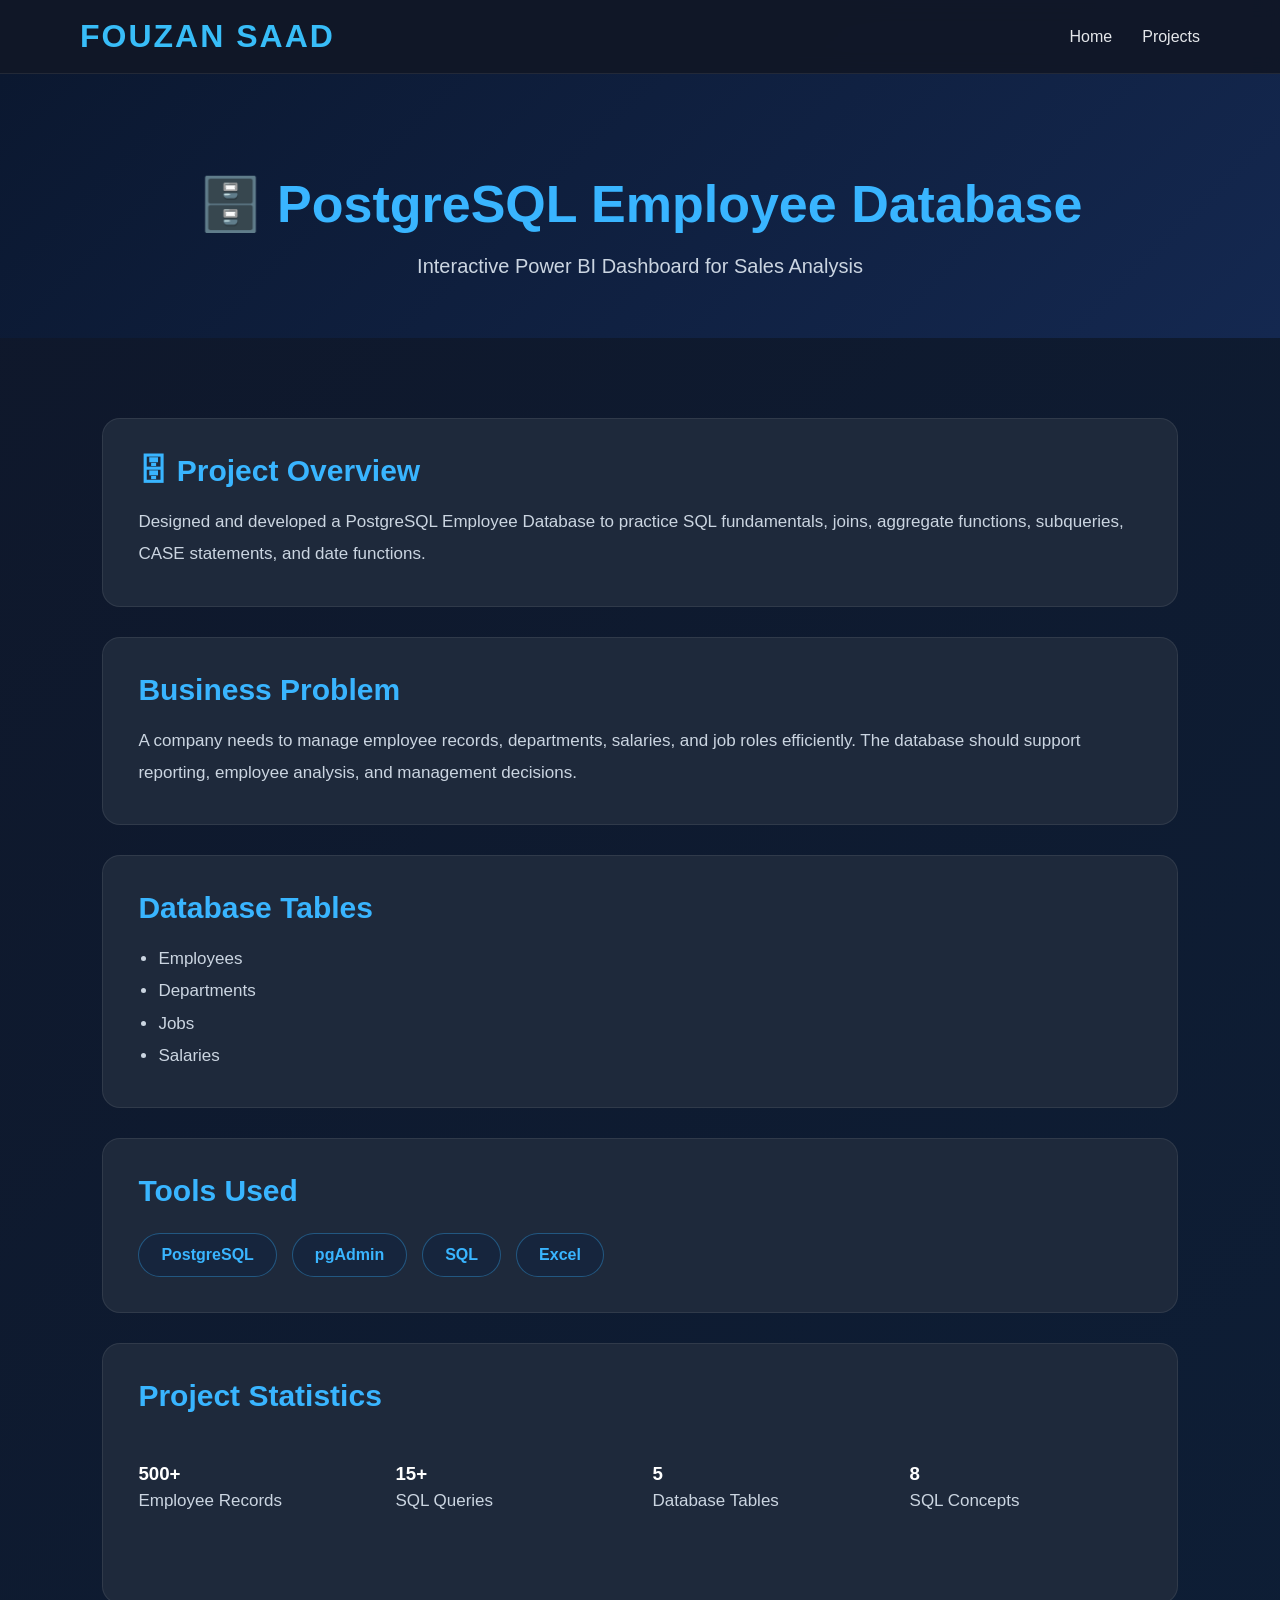
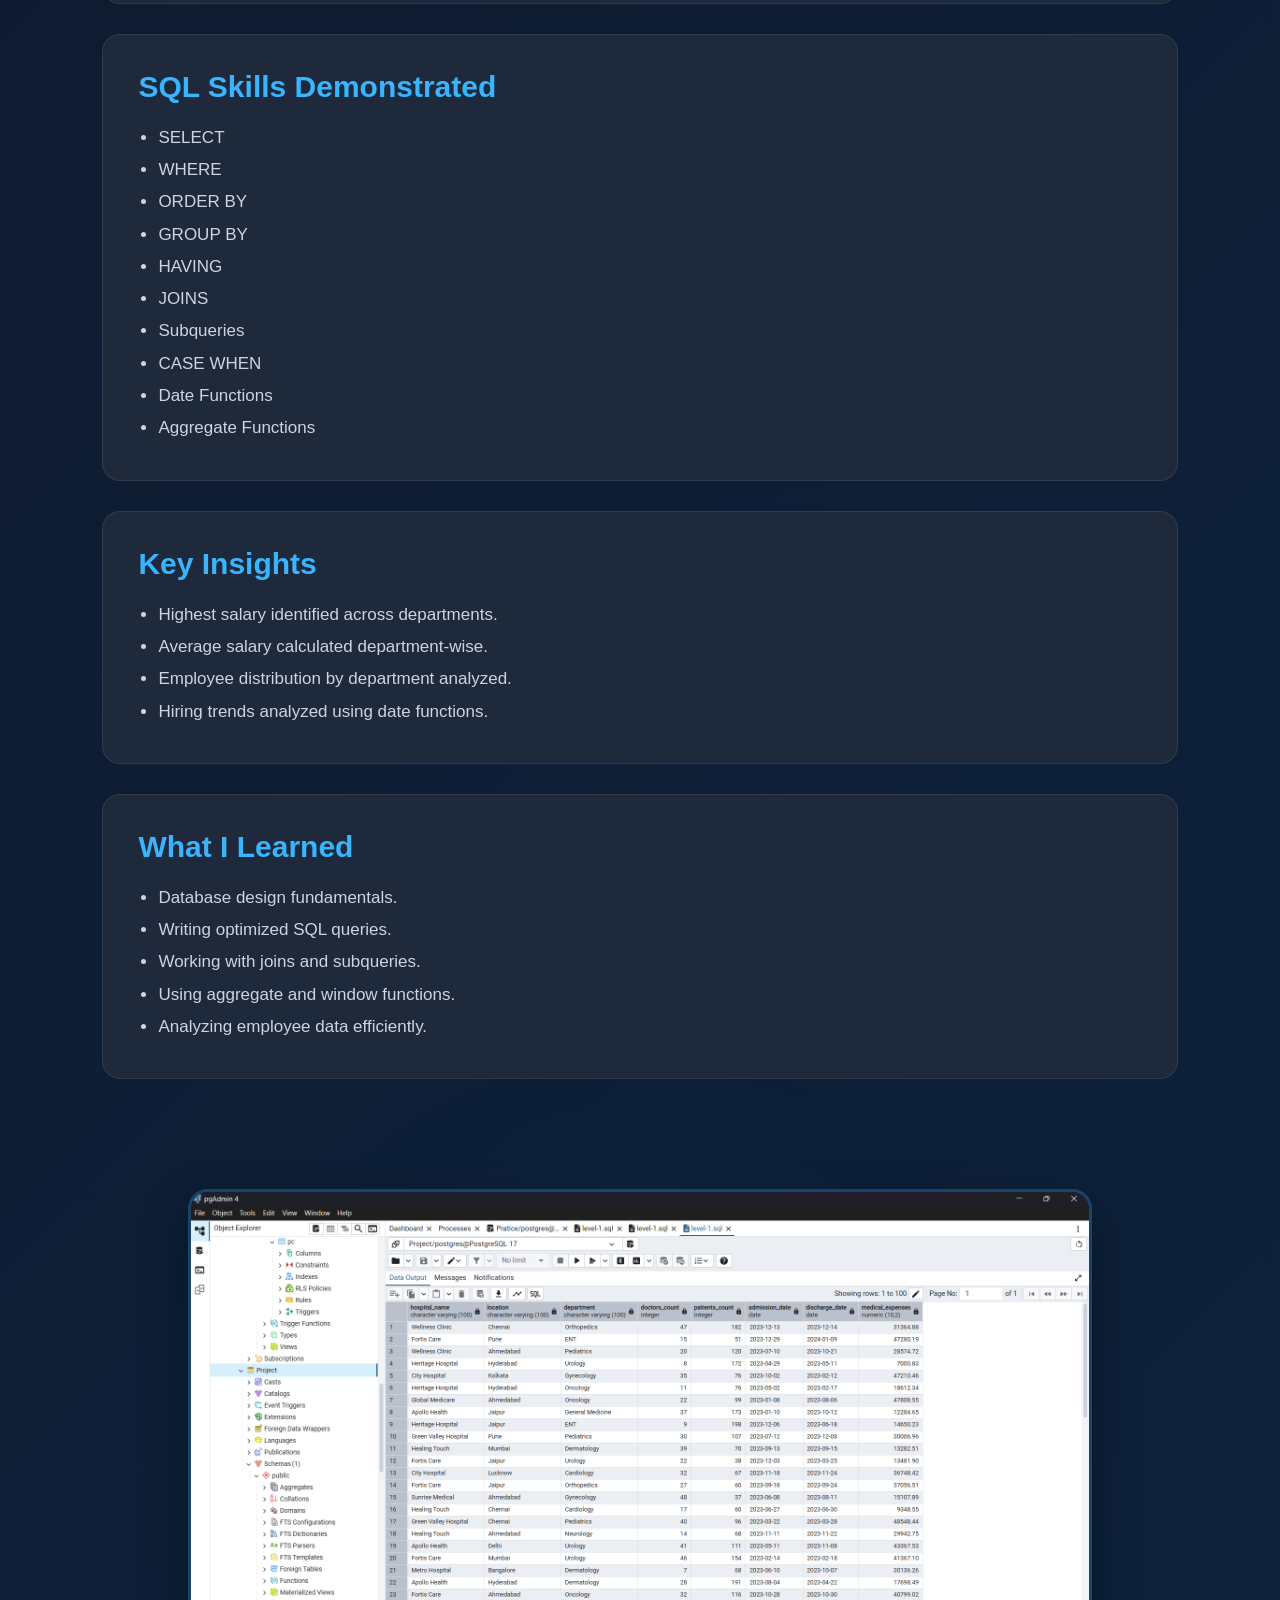
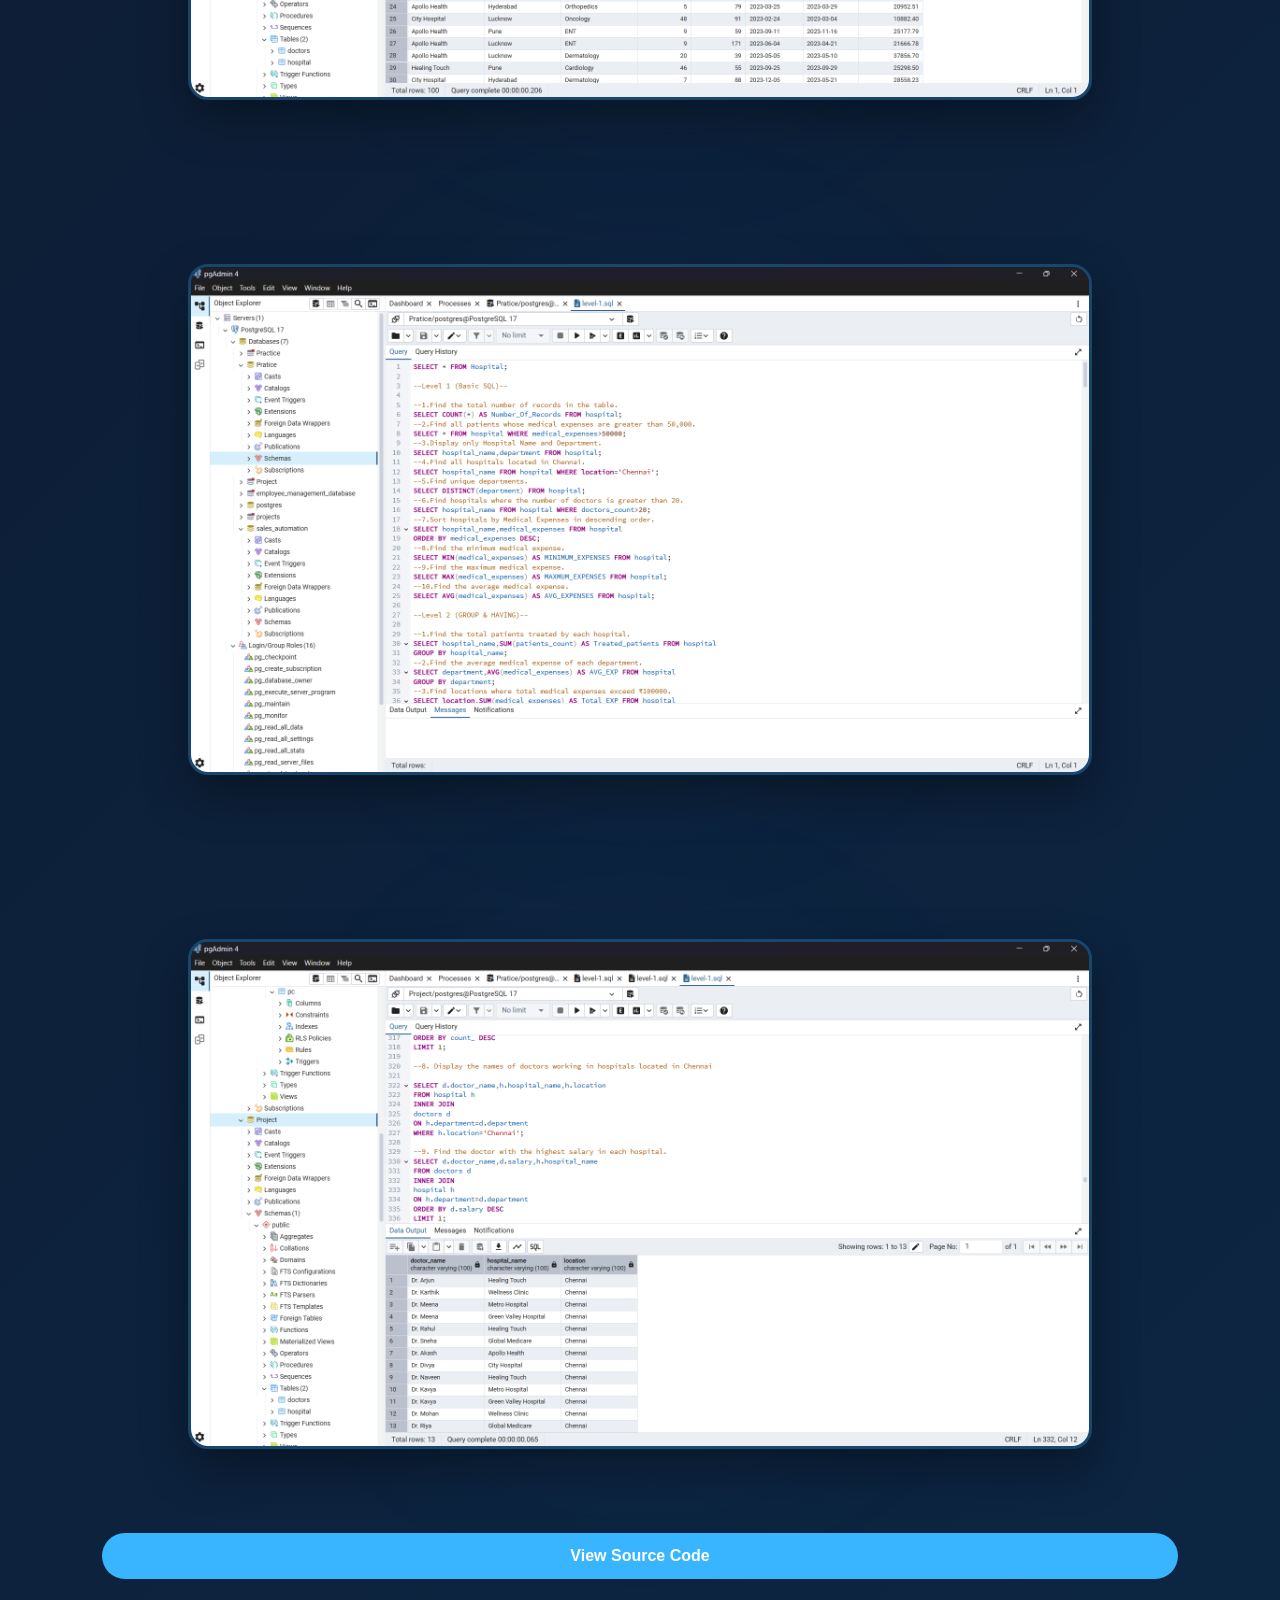
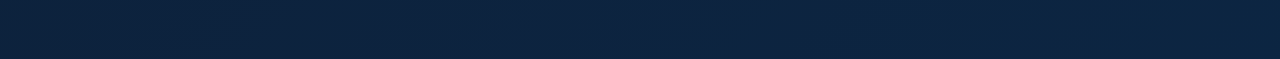
<file: projects/postgre.html>
<!DOCTYPE html>
<html lang="en">

<head>

<meta charset="UTF-8">

<meta name="viewport" content="width=device-width, initial-scale=1.0">

<title>PostgreSQL Employee Database</title>

<link rel="stylesheet" href="../style.css">

</head>

<body>

</body>
<header>

<nav class="navbar">

<div class="logo">
FOUZAN SAAD
</div>

<ul class="nav-links">

<li><a href="../index.html">Home</a></li>

<li><a href="../index.html#projects">Projects</a></li>

</ul>

</nav>
<section class="project-banner">

<div class="container">

<h1>🗄️ PostgreSQL Employee Database</h1>

<p>
Interactive Power BI Dashboard for Sales Analysis
</p>

</div>

</section>
<section class="project-details">

    <div class="container">
<div class="detail-card">

    <h2>🗄 Project Overview</h2>

    <p>
        Designed and developed a PostgreSQL Employee Database to practice
        SQL fundamentals, joins, aggregate functions, subqueries,
        CASE statements, and date functions.
    </p>

</div>
<div class="detail-card">

<h2>Business Problem</h2>

<p>
A company needs to manage employee records, departments, salaries,
and job roles efficiently. The database should support reporting,
employee analysis, and management decisions.
</p>

</div>
<div class="detail-card">

<h2>Database Tables</h2>

<ul>

<li>Employees</li>

<li>Departments</li>

<li>Jobs</li>

<li>Salaries</li>

</ul>

</div>
<div class="detail-card">

<h2>Tools Used</h2>

<div class="tech-stack">

<span>PostgreSQL</span>

<span>pgAdmin</span>

<span>SQL</span>

<span>Excel</span>

</div>

</div>
<div class="detail-card">

<h2>Project Statistics</h2>

<div class="stats-grid">

<div class="stat-box">
<h3>500+</h3>
<p>Employee Records</p>
</div>

<div class="stat-box">
<h3>15+</h3>
<p>SQL Queries</p>
</div>

<div class="stat-box">
<h3>5</h3>
<p>Database Tables</p>
</div>

<div class="stat-box">
<h3>8</h3>
<p>SQL Concepts</p>
</div>

</div>

</div>
<div class="detail-card">

<h2>SQL Skills Demonstrated</h2>

<ul>

<li>SELECT</li>

<li>WHERE</li>

<li>ORDER BY</li>

<li>GROUP BY</li>

<li>HAVING</li>

<li>JOINS</li>

<li>Subqueries</li>

<li>CASE WHEN</li>

<li>Date Functions</li>

<li>Aggregate Functions</li>

</ul>

</div>
<div class="detail-card">

<h2>Key Insights</h2>

<ul>

<li>Highest salary identified across departments.</li>

<li>Average salary calculated department-wise.</li>

<li>Employee distribution by department analyzed.</li>

<li>Hiring trends analyzed using date functions.</li>

</ul>

</div>
<div class="detail-card">

<h2>What I Learned</h2>

<ul>

<li>Database design fundamentals.</li>

<li>Writing optimized SQL queries.</li>

<li>Working with joins and subqueries.</li>

<li>Using aggregate and window functions.</li>

<li>Analyzing employee data efficiently.</li>

</ul>

</div>
<!-- Dashboard Screenshot -->

<section class="project-image">

    <div class="container">

        <img src="../Images/Employee table.png"
             alt="Sales Performance Dashboard">

    </div>

</section>
<section class="project-image">

    <div class="container">

        <img src="../Images/pgAdmin.png"
             alt="Sales Performance Dashboard">

    </div>

</section>
<section class="project-image">

    <div class="container">

        <img src="../Images/results.png"
             alt="Sales Performance Dashboard">

    </div>

</section>
<div class="project-buttons">

<a href="https://github.com/fouzansaadtech/Hospital-SQL-Analysis/blob/main/Hospital_Data2.csv" class="btn">
View Source Code
</a>

</div>
</file>
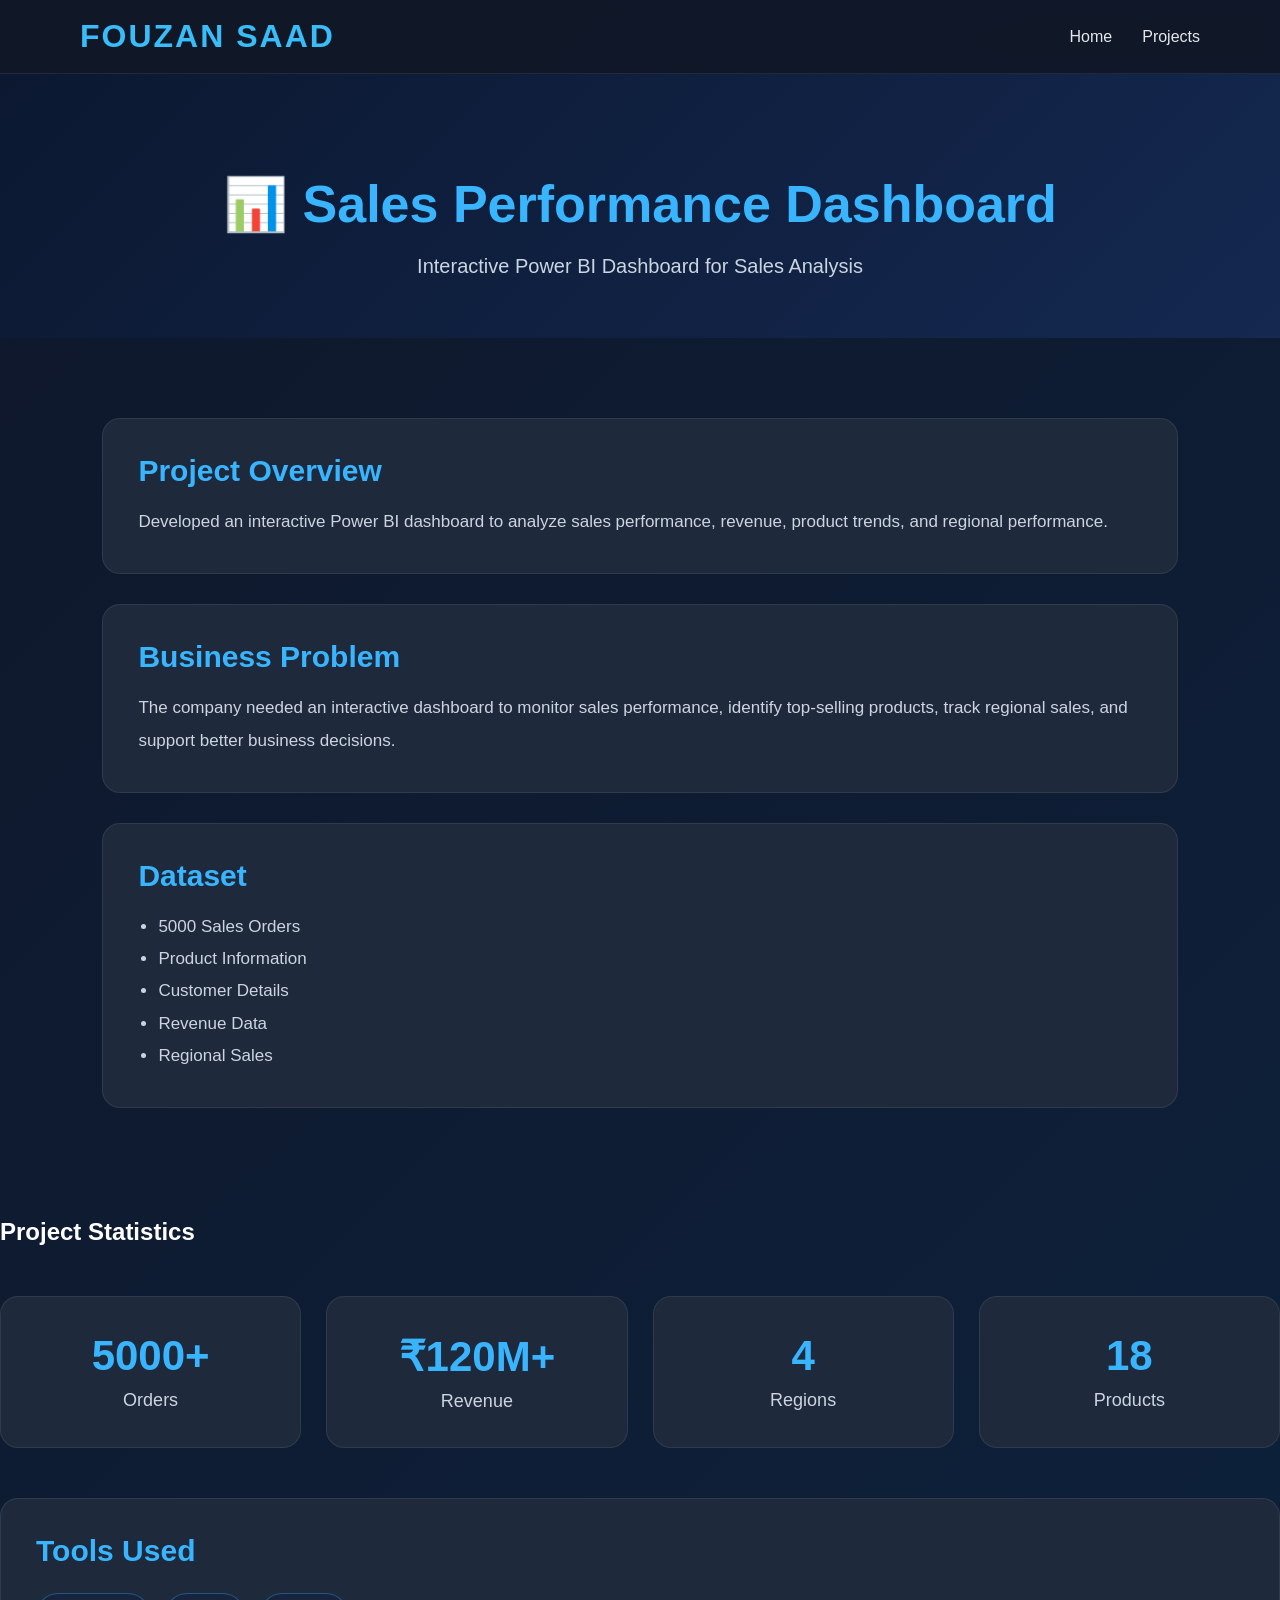
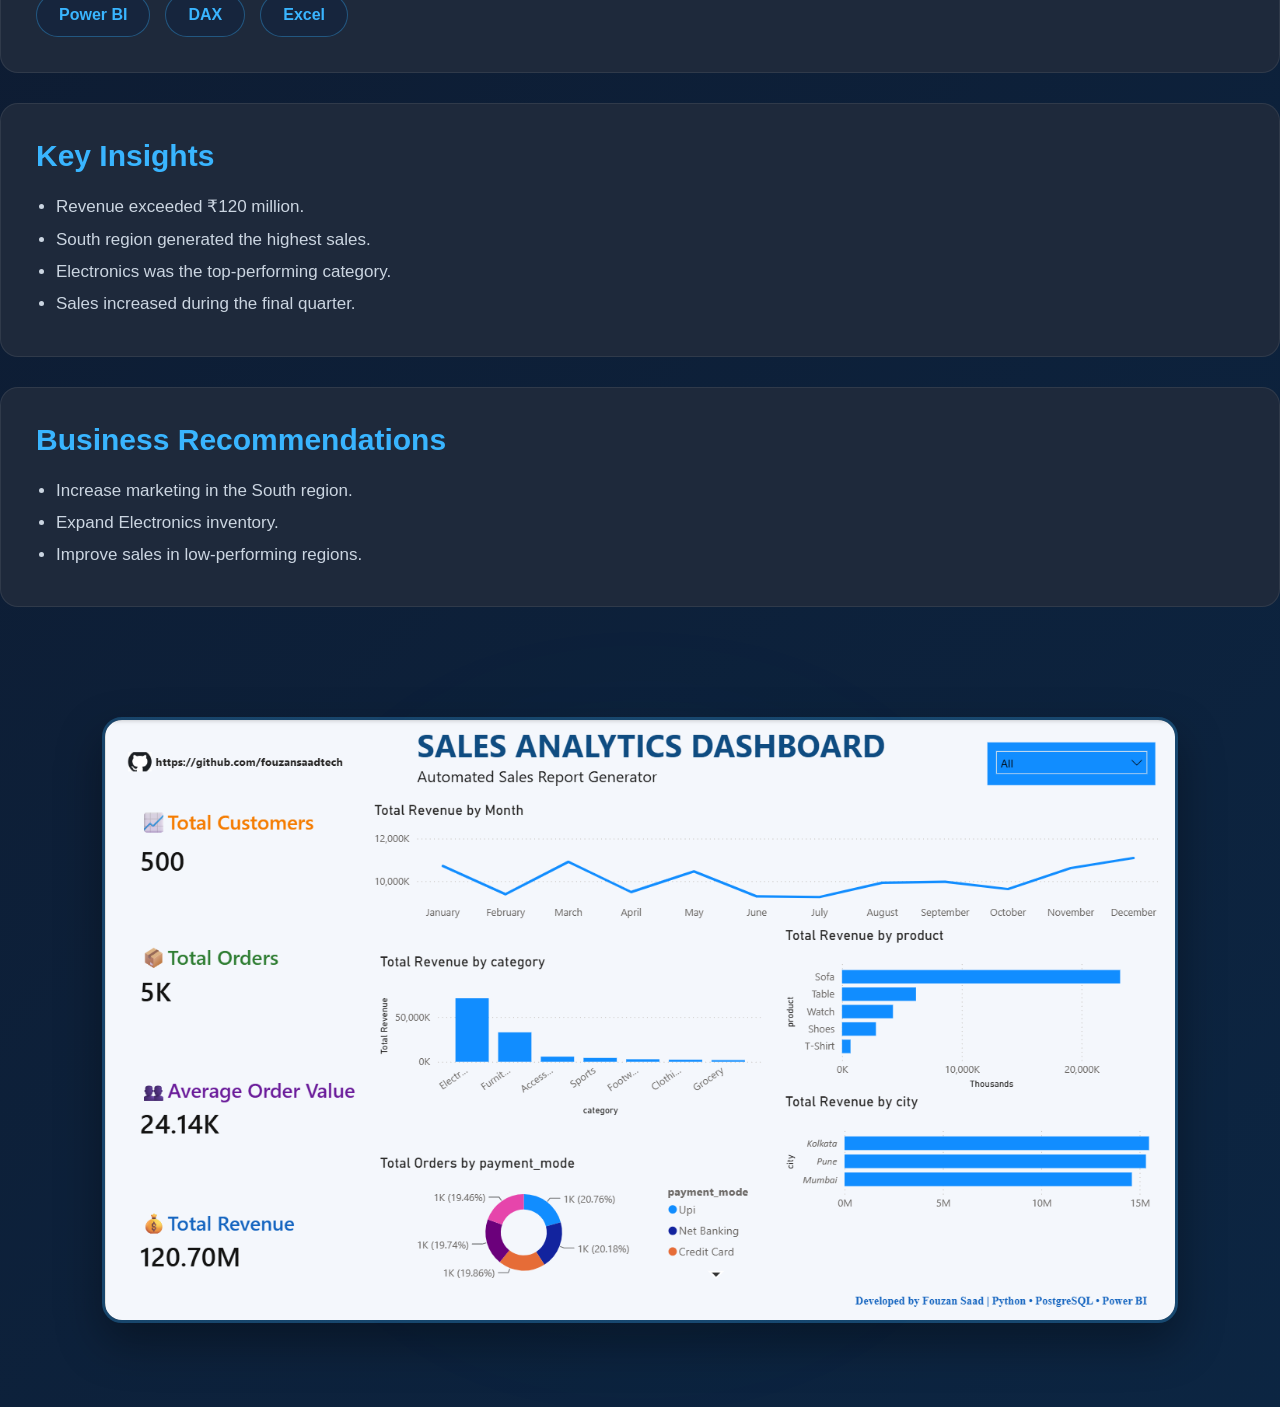
<file: projects/powerbi.html>
<!DOCTYPE html>
<html lang="en">

<head>

<meta charset="UTF-8">

<meta name="viewport" content="width=device-width, initial-scale=1.0">

<title>Sales Dashboard Project</title>

<link rel="stylesheet" href="../style.css">

</head>

<body>

</body>
<header>

<nav class="navbar">

<div class="logo">
FOUZAN SAAD
</div>

<ul class="nav-links">

<li><a href="../index.html">Home</a></li>

<li><a href="../index.html#projects">Projects</a></li>

</ul>

</nav>
<section class="project-banner">

<div class="container">

<h1>📊 Sales Performance Dashboard</h1>

<p>
Interactive Power BI Dashboard for Sales Analysis
</p>

</div>

</section>
<section class="project-details">

    <div class="container">

        <!-- Project Overview -->

        <div class="detail-card">

            <h2>Project Overview</h2>

            <p>
                Developed an interactive Power BI dashboard to analyze sales performance,
                revenue, product trends, and regional performance.
            </p>

        </div>

        <!-- Business Problem -->

        <div class="detail-card">

            <h2>Business Problem</h2>

            <p>
                The company needed an interactive dashboard to monitor sales performance,
                identify top-selling products, track regional sales, and support better business decisions.
            </p>

        </div>

        <!-- Dataset -->

        <div class="detail-card">

            <h2>Dataset</h2>

            <ul>

                <li>5000 Sales Orders</li>

                <li>Product Information</li>

                <li>Customer Details</li>

                <li>Revenue Data</li>

                <li>Regional Sales</li>

            </ul>

        </div>

    </div>

</section>

<h2>Project Statistics</h2>

<div class="stats-grid">

    <div class="stat-card">
        <h3>5000+</h3>
        <p>Orders</p>
    </div>

    <div class="stat-card">
        <h3>₹120M+</h3>
        <p>Revenue</p>
    </div>

    <div class="stat-card">
        <h3>4</h3>
        <p>Regions</p>
    </div>

    <div class="stat-card">
        <h3>18</h3>
        <p>Products</p>
    </div>

</div>
<div class="detail-card">

    <h2>Tools Used</h2>

    <div class="tech-stack">

        <span>Power BI</span>

        <span>DAX</span>

        <span>Excel</span>

    </div>

</div>

<div class="detail-card">

    <h2>Key Insights</h2>

    <ul>

        <li>Revenue exceeded ₹120 million.</li>

        <li>South region generated the highest sales.</li>

        <li>Electronics was the top-performing category.</li>

        <li>Sales increased during the final quarter.</li>

    </ul>

</div>

<div class="detail-card">

    <h2>Business Recommendations</h2>

    <ul>

        <li>Increase marketing in the South region.</li>

        <li>Expand Electronics inventory.</li>

        <li>Improve sales in low-performing regions.</li>

    </ul>

</div>

<!-- Dashboard Screenshot -->

<section class="project-image">

    <div class="container">

        <img src="../Images/dashboard.png"
             alt="Sales Performance Dashboard">

    </div>

</section>
</header>
</html>
</file>
<file: style.css>
html{
    scroll-behavior:smooth;
}
/* Reset */

*{
    margin:0;
    padding:0;
    box-sizing:border-box;
}

/* Body */

body{
    font-family:'Poppins',sans-serif;
    color:#fff;

    background:linear-gradient(-45deg,
    #0f172a,
    #16213e,
    #0b2a4a,
    #0f172a);

    background-size:400% 400%;

    animation:gradientBG 12s ease infinite;
}

@keyframes gradientBG{

0%{
background-position:0% 50%;
}

50%{
background-position:100% 50%;
}

100%{
background-position:0% 50%;
}

}

/* Navbar */

.navbar{
    display:flex;
    justify-content:space-between;
    align-items:center;

    padding:18px 80px;

    background:rgba(17,24,39,.85);

    backdrop-filter:blur(10px);

    position:sticky;

    top:0;

    z-index:1000;

    border-bottom:1px solid rgba(255,255,255,.08);
}

/* Logo */

.logo{

    font-size:32px;

    font-weight:700;

    color:#38bdf8;

    letter-spacing:2px;

    cursor:pointer;

}

/* Navigation Links */

.nav-links{

    display:flex;

    list-style:none;

    gap:30px;

}

.nav-links a{

    text-decoration:none;

    color:#e5e7eb;

    font-size:16px;

    font-weight:500;

    transition:.3s;

    position:relative;

}

.nav-links a:hover{

    color:#38bdf8;

}
.nav-links a.active{
    color:#39b5ff;
}

.nav-links a.active::after{
    width:100%;
}

.nav-links a::after{

    content:"";

    position:absolute;

    left:0;

    bottom:-6px;

    width:0;

    height:2px;

    background:#38bdf8;

    transition:.3s;

}

.nav-links a:hover::after{

    width:100%;

}
/* ==========================
   BUTTONS
========================== */

.btn{
    display:inline-flex;
    align-items:center;
    justify-content:center;
    gap:10px;

    padding:14px 28px;

    border-radius:50px;

    background:#39b5ff;
    color:#fff;

    text-decoration:none;
    font-weight:600;

    border:none;
    cursor:pointer;

    transition:all .35s ease;

    position:relative;
    overflow:hidden;
}

.btn:hover{
    transform:translateY(-5px);
    box-shadow:0 15px 35px rgba(57,181,255,.35);
}

.btn:active{
    transform:scale(.95);
}

.btn::before{
    content:"";
    position:absolute;
    top:0;
    left:-120%;
    width:50%;
    height:100%;
    background:rgba(255,255,255,.35);
    transform:skewX(-25deg);
    transition:.6s;
}

.btn:hover::before{
    left:150%;
}
.btn-outline{
    background:transparent;
    color:#39b5ff;
    border:2px solid #39b5ff;
}

.btn-outline:hover{
    background:#39b5ff;
    color:#fff;
}
/* ==========================
   BUTTON ANIMATIONS
========================== */

.pulse-btn{
    animation: pulse 5s infinite;
}

@keyframes pulse{

    0%{
        box-shadow:0 0 0 0 rgba(57,181,255,.6);
    }

    70%{
        box-shadow:0 0 0 18px rgba(57,181,255,0);
    }

    100%{
        box-shadow:0 0 0 0 rgba(57,181,255,0);
    }

}
/* ==========================
   HERO SECTION
========================== */

.hero {
    display: flex;
    align-items: center;
    justify-content: space-between;
    gap: 60px;
    min-height: 90vh;
    padding: 80px 8%;

    position: relative;
    overflow: hidden;
    z-index: 1;
}
.hero::before,
.hero::after{
    content:"";
    position:absolute;
    width:350px;
    height:350px;
    border-radius:50%;
    filter:blur(90px);
    z-index:-1;
    animation:floatGlow 8s ease-in-out infinite;
}

.hero::before{
    background:#00d4ff33;
    top:-120px;
    right:-100px;
}

.hero::after{
    background:#3b82f633;
    bottom:-120px;
    left:-100px;
    animation-delay:4s;
}

@keyframes floatGlow{
    0%,100%{
        transform:translateY(0);
    }

    50%{
        transform:translateY(40px);
    }
}
.hero-left {
    flex: 1;
}

.hero-right {
    flex: 1;
    display: flex;
    justify-content: center;
}

.hero-right img {
    width: min(340px, 100%);
    aspect-ratio: 1/1;
    border-radius: 50%;
    object-fit: cover;
    border: 6px solid #39b5ff;
    box-shadow: 0 0 35px rgba(57,181,255,.4);
    transition: .4s;
}

.hero-right img:hover {
    transform: scale(1.05);
}

.hero h1 {
    font-size: 68px;
    line-height: 1.1;
    font-weight: 700;
}

.hero h1 span {
    color: #39b5ff;
}

.hero h2 {
    margin: 20px 0;
    font-size: 30px;
    color: #cbd5e1;
}

.hero-description {
    font-size: 18px;
    line-height: 1.8;
    color: #cbd5e1;
    margin: 25px 0;
}

.hero-skills {
    display: flex;
    flex-wrap: wrap;
    gap: 12px;
    margin: 25px 0;
}

.hero-skills span {
    padding: 10px 18px;
    background: #1d2b42;
    border-radius: 50px;
    color: #39b5ff;
    font-weight: 600;
}

.hero-buttons {
    display: flex;
    gap: 15px;
    flex-wrap: wrap;
}

.hero-badge {
    display: inline-block;
    padding: 10px 18px;
    background: #18253f;
    border: 1px solid #39b5ff;
    border-radius: 50px;
    color: #39b5ff;
    margin-bottom: 20px;
}
.typing{

    color:#39b5ff;

    font-weight:700;

}

.typed-cursor{

    color:#39b5ff;

    font-size:32px;

}
/* ==========================
   ABOUT SECTION
========================== */

.about{
    padding:100px 8%;
    background:linear-gradient(135deg,#081120,#142850);
}

.about .container{
    max-width:1200px;
    margin:auto;
}

.about h2{
    font-size:48px;
    color:#39b5ff;
    text-align:center;
    margin-bottom:25px;
}

.about-description{
    max-width:850px;
    margin:0 auto 50px;
    text-align:center;
    color:#d1d5db;
    line-height:1.9;
    font-size:18px;
}

.stats{
    display:grid;
    grid-template-columns:repeat(4,1fr);
    gap:20px;
    margin-bottom:50px;
}

.stat-card{
    background:#1e293b;
    padding:25px;
    border-radius:18px;
    text-align:center;
    transition:.3s;
}

.stat-card:hover{
    transform:translateY(-8px);
    box-shadow:0 15px 30px rgba(56,189,248,.2);
}

.counter{
    font-size:42px;
    color:#39b5ff;
    font-weight:700;
}

.stat-card p{
    margin-top:10px;
    color:#cbd5e1;
}

.about-info{
    display:grid;
    grid-template-columns:repeat(3,1fr);
    gap:25px;
}

.about-card{
    background:#1e293b;
    padding:30px;
    border-radius:18px;
    text-align:center;
    transition:.3s;
}

.about-card:hover{
    transform:translateY(-8px);
    box-shadow:0 15px 30px rgba(56,189,248,.2);
}

.about-card h3{
    color:#39b5ff;
    margin-bottom:15px;
}

.about-card p{
    color:#cbd5e1;
    line-height:1.8;
}
/* ==========================
   SKILLS SECTION
========================== */

.skills{
    padding:100px 8%;
}

.section-title{
    text-align:center;
    font-size:48px;
    color:#39b5ff;
    margin-bottom:15px;
}

.section-subtitle{
    text-align:center;
    color:#94a3b8;
    margin-bottom:50px;
    font-size:18px;
}

.skills-grid{
    display:grid;
    grid-template-columns:repeat(auto-fit,minmax(220px,1fr));
    gap:25px;
}

.skill-card{
    background:#1e293b;
    padding:35px 25px;
    border-radius:18px;
    text-align:center;
    transition:.3s;
    border:1px solid rgba(255,255,255,.08);
}

.skill-card:hover{
    transform:translateY(-10px);
    border-color:#39b5ff;
    box-shadow:0 15px 35px rgba(57,181,255,.2);
}

.skill-card i{
    font-size:50px;
    color:#39b5ff;
    margin-bottom:20px;
}

.skill-card h3{
    font-size:22px;
    color:#fff;
}/* ==========================
   PROJECTS SECTION
========================== */

.projects{
    padding:100px 8%;
}

.projects-grid{
    display:grid;
    grid-template-columns:repeat(auto-fit,minmax(320px,1fr));
    gap:30px;
}

.project-card{
    position:relative;

    background:#1e293b;

    border-radius:18px;

    overflow:hidden;

    transition:.35s ease;

    border:1px solid rgba(255,255,255,.08);
}
.project-card::before{

    content:"";

    position:absolute;

    top:0;

    left:-120%;

    width:60%;

    height:100%;

    background:linear-gradient(
        120deg,
        transparent,
        rgba(255,255,255,.18),
        transparent
    );

    transform:skewX(-25deg);

    transition:.8s;

}

.project-card:hover::before{

    left:160%;

}

.project-card:hover{

    transform:translateY(-12px) scale(1.02);

    border-color:#39b5ff;

    box-shadow:0 25px 45px rgba(57,181,255,.25);

}

.project-card img{
    width:100%;
    height:220px;
    object-fit:cover;
}

.project-content{
    padding:25px;
}

.project-content h3{
    color:#39b5ff;
    margin-bottom:15px;
    font-size:24px;
}

.project-content p{
    color:#cbd5e1;
    line-height:1.8;
    margin-bottom:25px;
}

.project-buttons{
    display:flex;
    gap:15px;
    flex-wrap:wrap;
}

.project-buttons .btn{
    flex:1;
    text-align:center;
}
/* ==========================
   CONTACT SECTION
========================== */

.contact{
    padding:100px 8%;
}

.contact-grid{
    display:grid;
    grid-template-columns:repeat(auto-fit,minmax(280px,1fr));
    gap:30px;
}

.contact-card{
    background:#1e293b;
    padding:30px;
    border-radius:18px;
    text-align:center;
    transition:.3s;
    border:1px solid rgba(255,255,255,.08);
}

.contact-card:hover{
    transform:translateY(-8px);
    box-shadow:0 15px 30px rgba(56,189,248,.15);
}

.contact-card h3{
    color:#39b5ff;
    margin-bottom:15px;
}

.contact-card p,
.contact-card a{
    color:#cbd5e1;
    text-decoration:none;
    word-break:break-word;
}

.contact-card a:hover{
    color:#39b5ff;
}

/* ==========================
   FOOTER
========================== */

.footer{
    text-align:center;
    padding:30px 20px;
    background:#111827;
    color:#94a3b8;
    font-size:15px;
}
/* ==========================================
   RESPONSIVE DESIGN
========================================== */

/* Tablet */
@media (max-width:992px){

    .navbar{
        padding:20px 40px;
    }

    .hero{
        flex-direction:column-reverse;
        text-align:center;
        gap:50px;
        padding:80px 40px;
        min-height:auto;
    }

    .hero-left,
    .hero-right{
        width:100%;
    }

    .hero-right img{
        width:300px;
    }

    .hero-skills{
        justify-content:center;
    }

    .hero-buttons{
        justify-content:center;
    }

    .stats{
        grid-template-columns:repeat(2,1fr);
    }

    .about-info{
        grid-template-columns:1fr;
    }

    .projects-grid{
        grid-template-columns:repeat(auto-fit,minmax(280px,1fr));
    }

}


/* Mobile */

@media (max-width:768px){

html,
body{
    overflow-x:hidden;
}

*{
    max-width:100%;
}

.navbar{

    position:relative;

}

 .menu-toggle{
        display:block;
    }

.nav-links{

    position:absolute;

    top:100%;

    right:0;

    width:240px;

    background:#111827;

    flex-direction:column;

    gap:0;

    display:none;

    padding:20px;

    border-radius:12px;

    box-shadow:0 10px 25px rgba(0,0,0,.35);

}

.nav-links.active{

    display:flex;

    animation:slideMenu .35s ease;

}

.nav-links li{

    margin:12px 0;

}

@keyframes slideMenu{

    from{

        opacity:0;

        transform:translateY(-20px);

    }

    to{

        opacity:1;

        transform:translateY(0);

    }

}

.logo{
    font-size:24px;
    margin-bottom:15px;
}

.nav-links{
    display:none;
}

.hero{
    padding:60px 20px;
    gap:35px;
}

.hero h1{
    font-size:42px;
}

.hero h2{
    font-size:24px;
}

.hero-description{
    font-size:16px;
}

.hero-right img{
    width:220px;
}

.hero-skills{
    justify-content:center;
}

.hero-buttons{
    flex-direction:column;
    width:100%;
}

.hero-buttons .btn{
    width:100%;
    text-align:center;
}

.about{
    padding:70px 20px;
}

.about h2{
    font-size:36px;
}

.about-description{
    font-size:16px;
}

.stats{
    grid-template-columns:1fr;
}

.about-info{
    grid-template-columns:1fr;
}

.skills{
    padding:70px 20px;
}

.skills-grid{
    grid-template-columns:1fr;
}

.projects{
    padding:70px 20px;
}

.projects-grid{
    grid-template-columns:1fr;
}

.contact{
    padding:70px 20px;
}

.contact-grid{
    grid-template-columns:1fr;
}

.footer{
    font-size:14px;
}

}
.cursor-glow{
    display:none;
}
/* ==========================================
   HAMBURGER MENU
========================================== */

.menu-toggle{

    display:none;

    flex-direction:column;

    gap:6px;

    cursor:pointer;

}

.menu-toggle span{

    width:28px;

    height:3px;

    background:#39b5ff;

    border-radius:5px;

    transition:.3s;

}


/* Small Phones */

@media (max-width:480px){

.hero h1{
    font-size:34px;
}

.hero h2{
    font-size:20px;
}

.hero-right img{
    width:180px;
}

.btn{
    padding:12px 18px;
    font-size:15px;
}

.logo{
    font-size:20px;
}

}
/* ==========================================
   PROJECT PAGE
========================================== */

.project-banner{
    padding:100px 8% 60px;
    text-align:center;
    background:linear-gradient(135deg,#0b1830,#142850);
}

.project-banner h1{
    font-size:52px;
    color:#39b5ff;
    margin-bottom:20px;
}

.project-banner p{
    font-size:20px;
    color:#cbd5e1;
    max-width:700px;
    margin:auto;
}

.project-details{
    padding:80px 8%;
}

.detail-card{
    background:#1e293b;
    border:1px solid rgba(255,255,255,.08);
    border-radius:18px;
    padding:35px;
    margin-bottom:30px;
    transition:.35s ease;
}

.detail-card:hover{
    transform:translateY(-8px);
    box-shadow:0 20px 40px rgba(57,181,255,.15);
}

.detail-card h2{
    color:#39b5ff;
    margin-bottom:18px;
    font-size:30px;
}

.detail-card p,
.detail-card li{
    color:#cbd5e1;
    line-height:1.9;
    font-size:17px;
}

.detail-card ul{
    padding-left:20px;
}
/* ==========================================
   PROJECT STATISTICS
========================================== */

.stats-grid{
    display:grid;
    grid-template-columns:repeat(auto-fit,minmax(220px,1fr));
    gap:25px;
    margin:50px 0;
}

.stat-card{
    background:#1e293b;
    border:1px solid rgba(255,255,255,.08);
    border-radius:18px;
    padding:35px;
    text-align:center;
    transition:.35s ease;
}

.stat-card:hover{
    transform:translateY(-10px);
    border-color:#39b5ff;
    box-shadow:0 20px 40px rgba(57,181,255,.2);
}

.stat-card h3{
    color:#39b5ff;
    font-size:42px;
    margin-bottom:10px;
}

.stat-card p{
    color:#cbd5e1;
    font-size:18px;
}
/* ==========================================
   TECH STACK
========================================== */

.tech-stack{
    display:flex;
    flex-wrap:wrap;
    gap:15px;
    margin-top:25px;
}

.tech-stack span{
    display:inline-flex;
    align-items:center;
    justify-content:center;
    padding:12px 22px;

    background:#16253d;

    color:#39b5ff;

    border:1px solid rgba(57,181,255,.35);

    border-radius:50px;

    font-weight:600;

    transition:all .35s ease;

    cursor:default;
}

.tech-stack span:hover{
    background:#39b5ff;
    color:#fff;

    transform:translateY(-6px) scale(1.05);

    box-shadow:0 12px 25px rgba(57,181,255,.35);
}
/* ==========================================
   PROJECT IMAGE
========================================== */

.project-image{
    padding:80px 8%;
    text-align:center;
}

.project-image img{
    width:100%;
    max-width:1100px;

    border-radius:20px;

    border:3px solid rgba(57,181,255,.25);

    box-shadow:0 20px 45px rgba(0,0,0,.35);

    transition:all .45s ease;
}

.project-image img:hover{

    transform:scale(1.02);

    border-color:#39b5ff;

    box-shadow:0 25px 60px rgba(57,181,255,.35);

}
.project-image{
    position:relative;
}

.project-image::before{

    content:"";

    position:absolute;

    width:350px;
    height:350px;

    background:#39b5ff22;

    border-radius:50%;

    filter:blur(120px);

    top:50%;

    left:50%;

    transform:translate(-50%,-50%);

    z-index:-1;

    animation:glowMove 6s ease-in-out infinite;

}

@keyframes glowMove{

    0%,100%{
        transform:translate(-50%,-50%) scale(1);
    }

    50%{
        transform:translate(-50%,-50%) scale(1.2);
    }

}
.dashboard-caption{

    margin-top:20px;

    color:#94a3b8;

    font-size:16px;

    text-align:center;

}
/* ==========================================
   SCROLL REVEAL ANIMATION
========================================== */

.reveal{
    opacity:0;
    transform:translateY(60px);
    transition:all .8s ease;
}

.reveal.active{
    opacity:1;
    transform:translateY(0);
}
/* ==========================================
   BACK TO TOP BUTTON
========================================== */

#topBtn{

    position:fixed;

    bottom:30px;

    right:30px;

    width:55px;

    height:55px;

    border:none;

    border-radius:50%;

    background:#39b5ff;

    color:#fff;

    font-size:24px;

    cursor:pointer;

    display:none;

    z-index:999;

    transition:.35s ease;

    box-shadow:0 0 20px rgba(57,181,255,.35);

}

#topBtn:hover{

    transform:translateY(-6px) scale(1.08);

    box-shadow:0 0 30px rgba(57,181,255,.7);

}
/* ==========================================
   CURSOR GLOW
========================================== */

.cursor-glow{

    position:fixed;

    width:220px;

    height:220px;

    border-radius:50%;

    background:radial-gradient(circle,
    rgba(57,181,255,.18),
    transparent 70%);

    pointer-events:none;

    transform:translate(-50%,-50%);

    z-index:0;

    transition:
    transform .08s linear,
    opacity .3s;

    filter:blur(18px);

}
</file>
